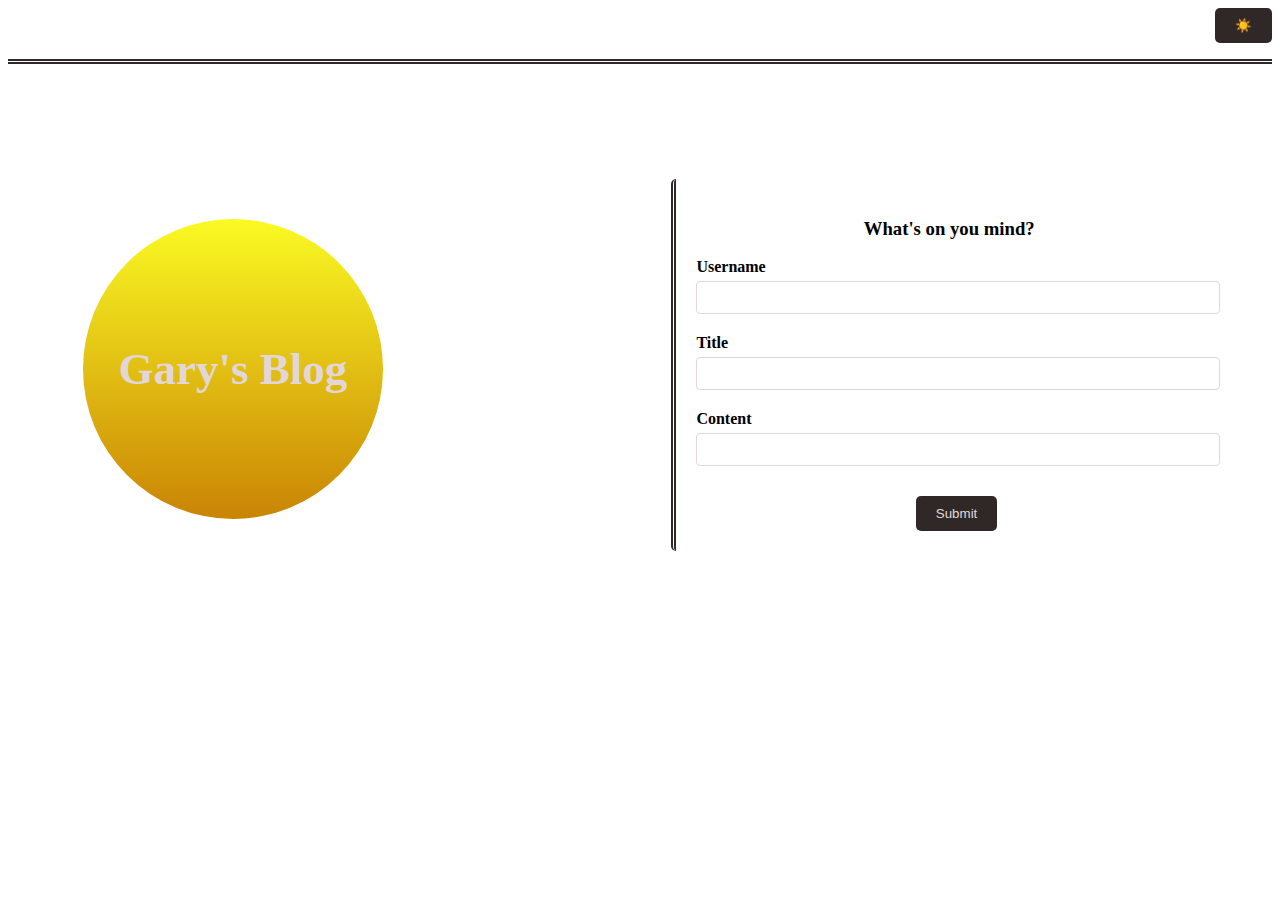
<file: index.html>
<!DOCTYPE html>
<html lang="en">
  <head>
    <meta charset="UTF-8" />
    <meta name="viewport" content="width=device-width, initial-scale=1.0" />
    <title>Gary's Blog</title>
    <link rel="stylesheet" href="assets\css\styles.css" />
    <link rel="stylesheet" href="assets\css\form.css" />
  </head>
  <body>
    <header class="header">
    <div class="mode-button">
      <button data-theme="light" class="modeBtn">☀️</button>
    </div>
    </header>
    <section class="main">
      <div class="logo">
        <h2>Gary's Blog</h2>
      </div>
      <section class="input-form">
        <h3>What's on you mind?</h3>
        <form action="" method="post">
          <div class="input-fields">
            <label for="username">Username</label><br />
            <input id="username" name="username" type="text" />
          </div>
          <div class="input-fields">
            <label for="title">Title</label><br />
            <input id="title" name="title" type="text" />
          </div>
          <div class="input-fields">
            <label for="content">Content</label><br />
            <input id="content" name="content" type="text" />
          </div>
          <div class="submit-button">
            <button id="submit">Submit</button>
          </div>
        </form>
      </section>
    </section>
    <footer></footer>
    <script src="assets\js\form.js"></script>
  </body>
</html>
</file>
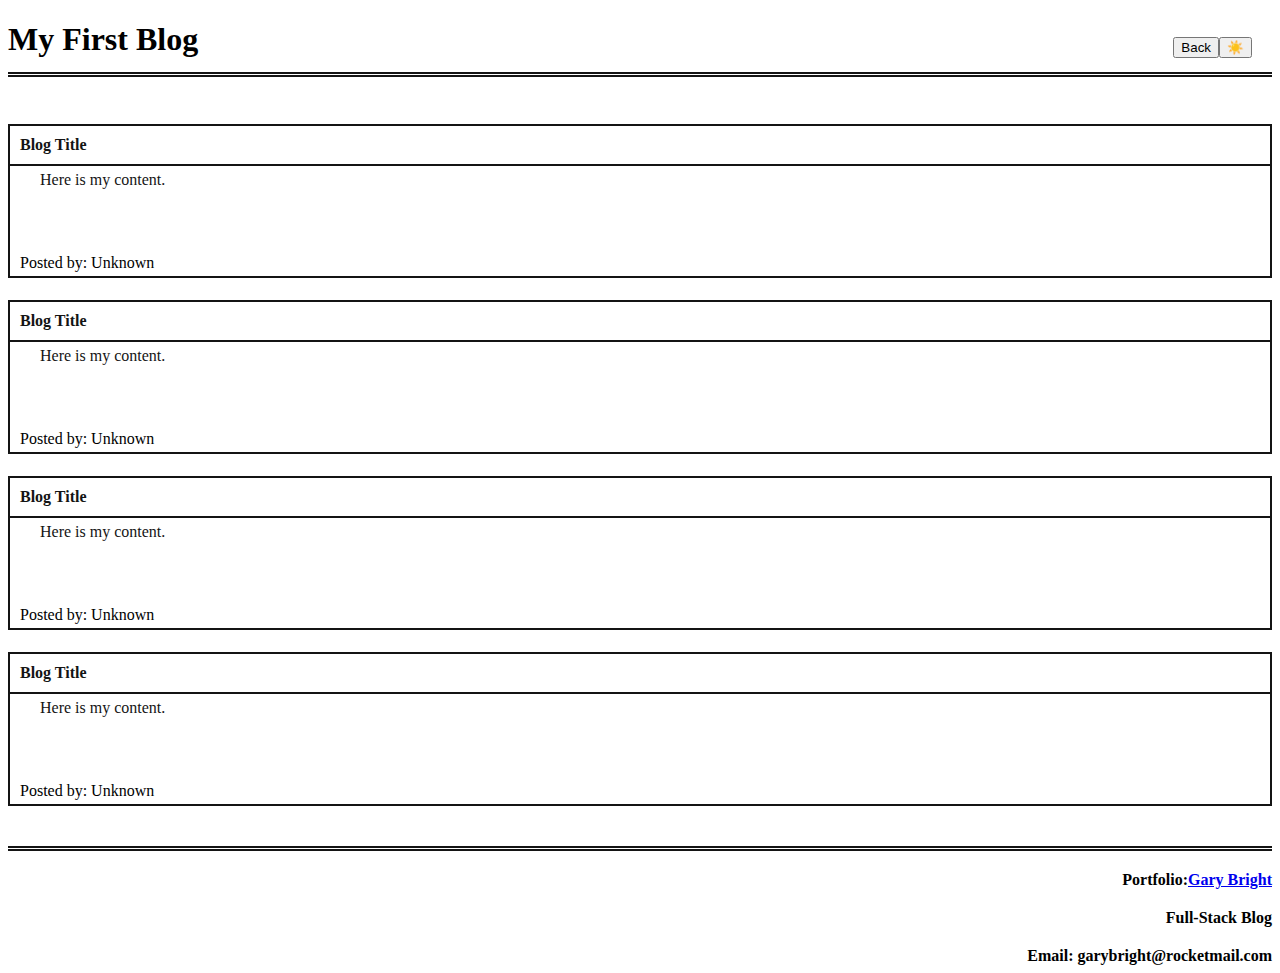
<file: blog.html>
<!DOCTYPE html>
<html lang="en">
  <head>
    <meta charset="UTF-8" />
    <meta name="viewport" content="width=device-width, initial-scale=1.0" />
    <link rel="stylesheet" href="assets\css\styles.css" />
    <title>Personal Blog</title>
  </head>
  <body>
    <h1>
      <header class="header">
        My First Blog
        <div class="header-buttons">
          <button class="back-button" type="button">Back</button>
          <button data-theme="light" class="modeBtn">☀️</button>
      </div>
      </header>
    </h1>
    <main>
      <div class="flex-container">
        <div class="flex-item">
          <div class="blog-title">Blog Title</div>
          <div class="blog-content">Here is my content.</div>
          <div class="blog-footer">Posted by: Unknown</div>
        </div>
        <div class="flex-item">
          <div class="blog-title">Blog Title</div>
          <div class="blog-content">Here is my content.</div>
          <div class="blog-footer">Posted by: Unknown</div>
        </div>
        <div class="flex-item">
          <div class="blog-title">Blog Title</div>
          <div class="blog-content">Here is my content.</div>
          <div class="blog-footer">Posted by: Unknown</div>
        </div>
        <div class="flex-item">
          <div class="blog-title">Blog Title</div>
          <div class="blog-content">Here is my content.</div>
          <div class="blog-footer">Posted by: Unknown</div>
        </div>
      </div>
    </main>
    <footer class="footer">
      <div class="footer-item">Portfolio: <a 
        href="https://garybright89.github.io/Professional-Portfolio/">Gary Bright </a> </div>
      <div class="footer-item">Full-Stack Blog</div>
      <div class="footer-item">Email: garybright@rocketmail.com</div>
    </footer>
    <script src="assets\js\blog.js"></script>
  </body>
</html>

<a href="https://garybright89.github.io/Professional-Portfolio/"
</file>
